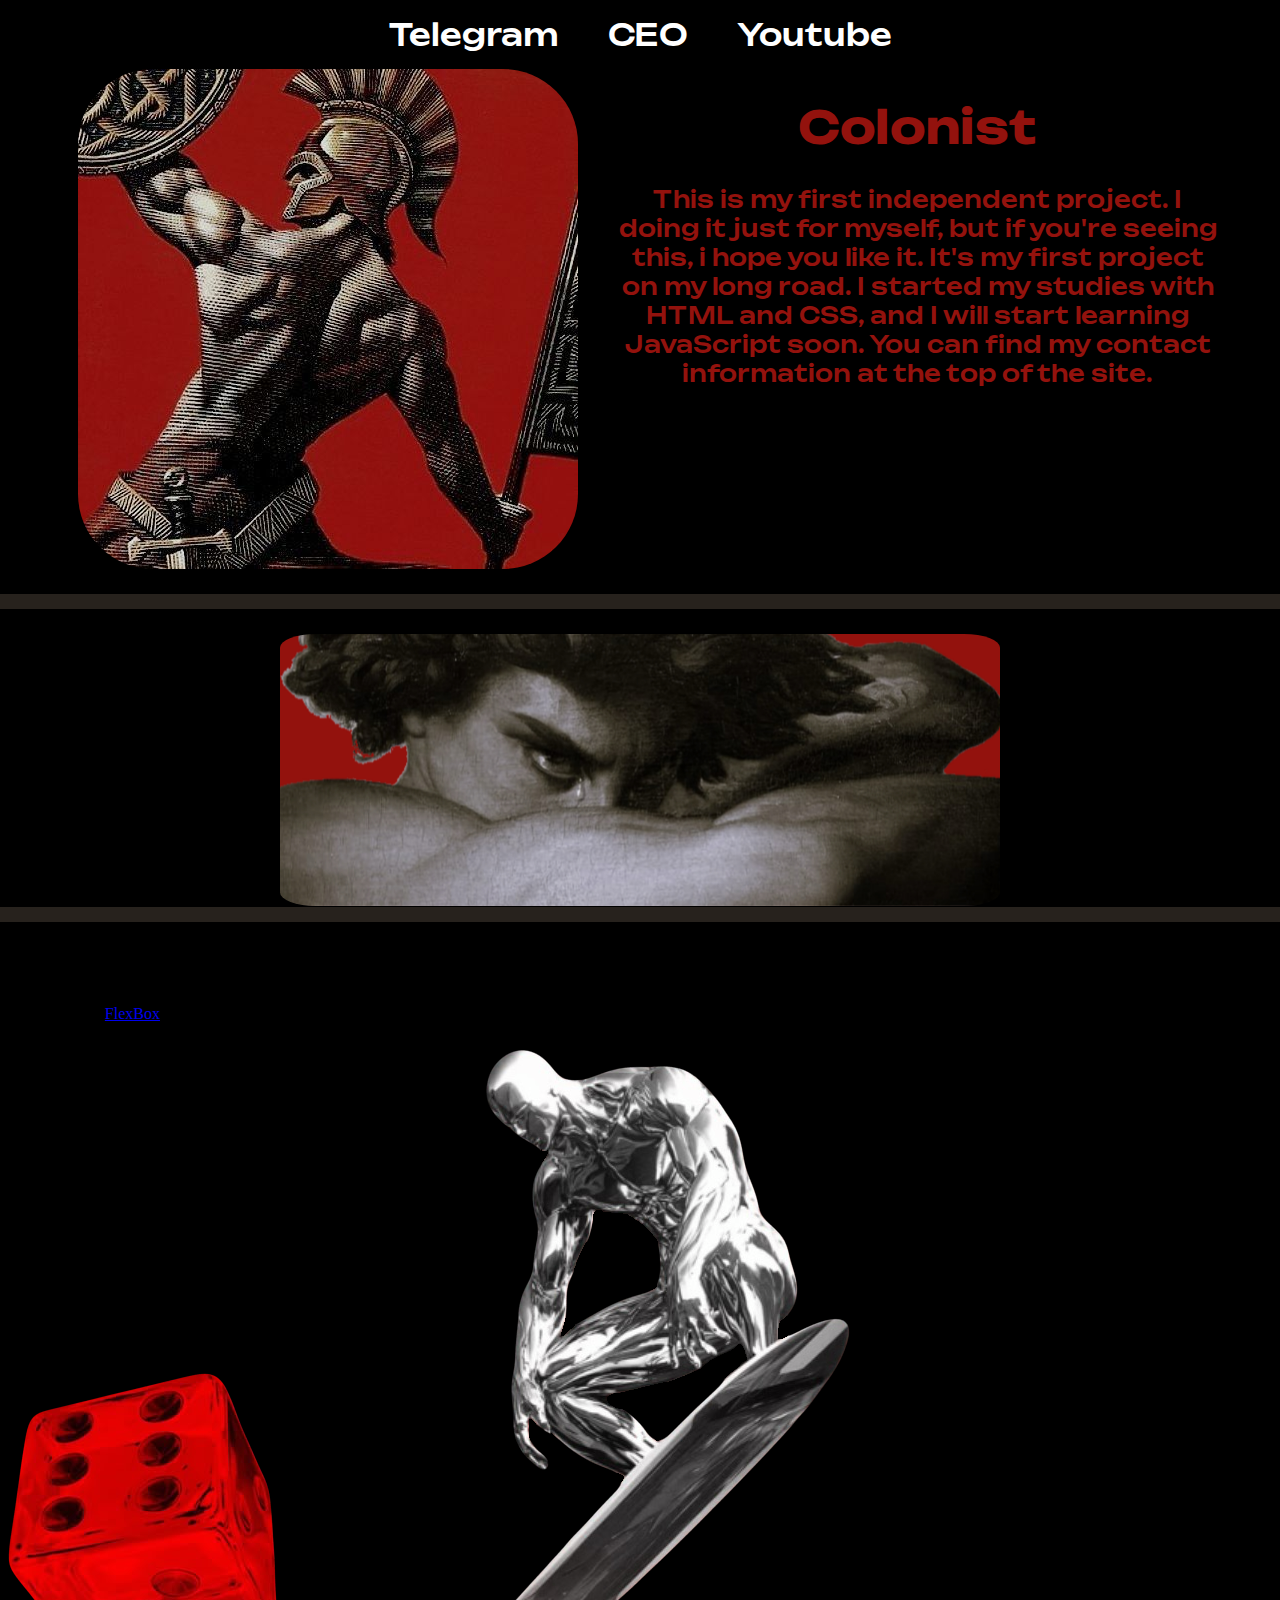
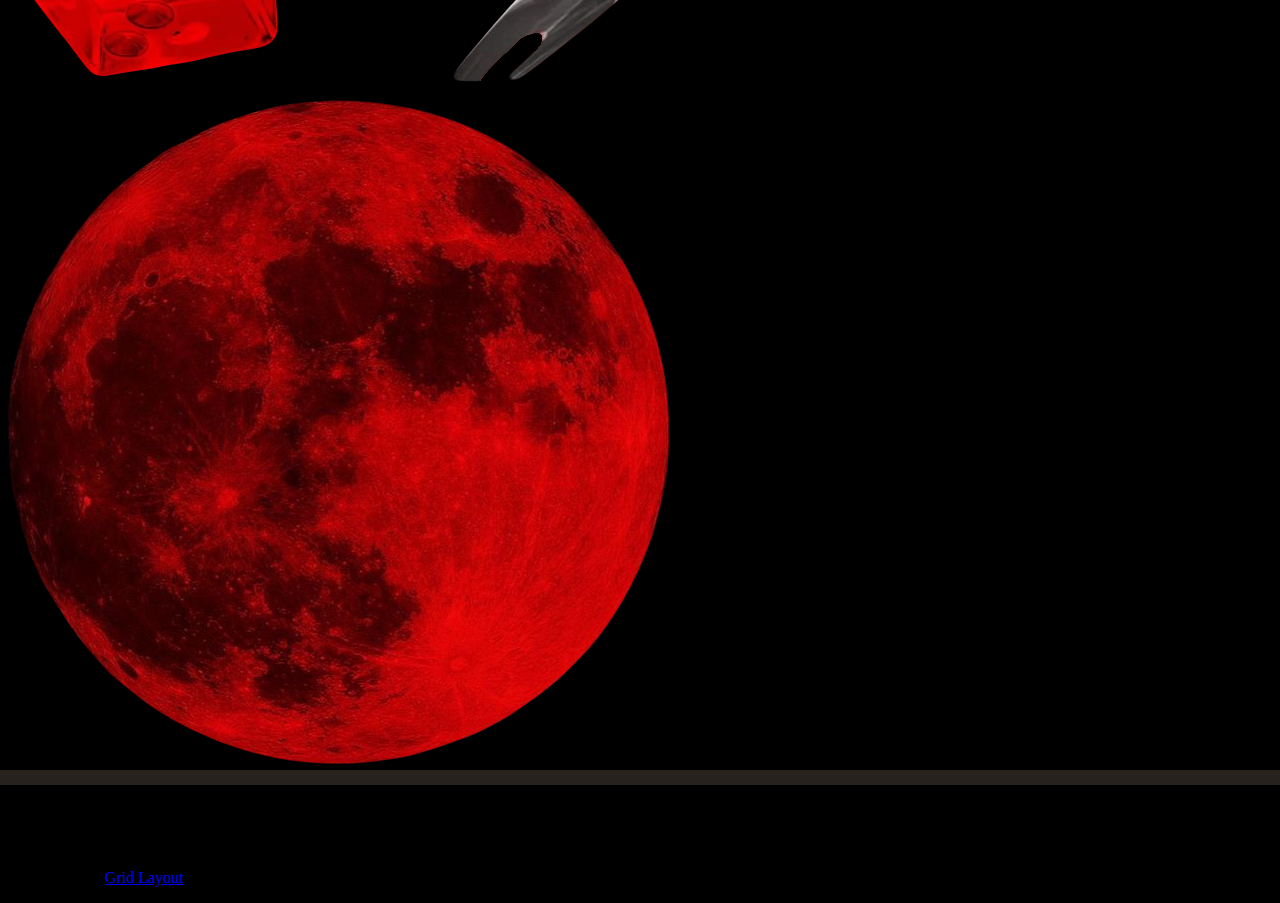
<file: index.html>
<!DOCTYPE html>
<html lang="en">
<head>
    <meta charset="UTF-8">
    <meta name="discription" content="описание">
    <title>by Colonist</title>
    <link rel="stylesheet" href="css/style.css">
</head>
<body>
    <header>
        <ul class="head_ul">
            <li><a class="links" href="#">Telegram</a></li>
            <li><a class="links" href="#">CEO</a></li>
            <li><a class="links" href="#">Youtube</a></li>
        </ul>
    </header>
    <main>
        <section class="sec_about_me">
            <img src="/img/greek.jpg" alt="Изображение грузится">
            <div class="div_sam">
                <h1 class="my_name">Colonist</h1>
                <p class="abt_me">This is my first independent project. I doing it just for myself, but if you're seeing this, i hope you like it. It's my first project on my long road. I started my studies with <span class="white_text">HTML</span> and <span class="white_text">CSS</span>, and I will start learning JavaScript soon. You can find my contact information at the top of the site.</p>                             
            </div>
        </section>
        <div class="red_line"></div>
        <section class="sec_about_work">
            <div class="saw_card">
                <div class="img_box">
                    <img src="/img/fallen_angel.jpg">
                </div>
                <div class="content">
                    <h2>The Fallen Angel</h2>
                    <p>"The Fallen Angel" is a painting by French artist Alexandre Cabanel, painted in 1847. The painting depicts the Devil after falling from heaven. The angel, who was driven out of heaven by God, is depicted annoyed, with his arms crossed and a tear visible in the corner of his eye. He lies on the ground, naked, while other angels fly in the sky above him to show the glory of God.</p>
                </div>
            </div>
        </section>
        <div class="red_line"></div>
         <section class="flexbox">
            <div class="fb_text">
            <h1>FlexBox</h1>
            <p>I can work with <a href="https://en.wikipedia.org/wiki/CSS_Flexible_Box_Layout">FlexBox</a>, it's one of my <span class="white_text">skills</span>.</p>
            </div>
            <div class="fb_box">
                <img class="cube" src="/img/cube.png" alt="">
                <img class="surfer" src="/img/surfer.png" alt="">
                <img class="moon" src="/img/moob.png" alt="">
            </div>
        </section>
        <div class="red_line"></div>
        <secton class="grid">
            <div class="grid_box">
                <div class="red"></div>
                <div class="red1"></div>
                <div class="red2"></div>
                <div class="red3"></div>
                <div class="red4"></div>
                <div class="red5"></div>
                <div class="red6"></div>
                <div class="red7"></div>
                <div class="red8"></div>
                <div class="red9"></div>
                <div class="red10"></div>
                <div class="white"></div>
                <div class="white1"></div>
                <div class="white2"></div>
                <div class="white3"></div>
                <div class="white4"></div>
                <div class="white5"></div>
                <div class="white6"></div>
                <div class="white7"></div>
                <div class="white8"></div>
                <div class="white9"></div>
            </div>
            <div class="grid_text">
                <h1>Grid</h1>
                <p>I can work with <a href="https://en.wikipedia.org/wiki/CSS_grid_layout">Grid Layout</a> too. </p>
            </div>
        </secton>
        <section class="sectoin_road_map"> 
            <div class="div_srp"></div>
        </section>
    </main>
    <footer>
        <nav></nav>
    </footer>
</body>
</html>
</file>
<file: css/style.css>
body {
    margin: 0;
    background-color: black;
}

@font-face {
    font-family: 'name_about_font' ;
    src: url("../font/Bounded/Bounded-Variable.woff2");
    font-weight: 100 900;  
    font-style: normal italic;
}

.head_ul {
    display: flex;
    justify-content: center;
    padding-left:0px;
    list-style: none;
}

.head_ul li {
    margin-right: 50px;
}

.links {
    text-decoration: none;
    color: white;
    font-size: 30px;
    font-family:'name_about_font';
    font-weight: 500;
}

.links:hover {
color: rgb(147, 18, 13);
}

.head_ul li:last-child {
    margin-right: 0;
}

.sec_about_me {
    display: flex;
    justify-content: center;
    margin-bottom: 25px;
}

.sec_about_me img {
    width: 500px;
    object-fit: cover;
    border-radius: 15%;
    margin-left: 15px;
    margin-right: 40px;
}

.my_name {
    text-align: center;
    color:rgb(147, 18, 13);
    font-size: 45px;
    font-family:'name_about_font';
    font-weight: 700;
}

.div_sam {
    width: 600px;
}

.abt_me {
    color:rgb(147, 18, 13);
    text-align: center;
    font-size: 23px;
    font-family:'name_about_font';
    font-weight: 500;
}

.red_line {
    width: 100%;
    height: 15px;
    background-color:rgb(39,34,29);
    margin-bottom: 25px;
}

.sec_about_work {
    background-color: black;
    display: flex;
    justify-content: center;
}

.saw_card {
    width: 720px;
    height: 273px;
    border-radius: 5%;
    position: relative;
    cursor: pointer;

}

.saw_card .img_box {
    border-radius: inherit;
    width: 100%;
    height: 100%;
}

.saw_card .img_box img {
    width: 100%;
    height: auto;
    border-radius: inherit;
    object-fit: cover;
    object-position: 50% 90%;
    transition: 0.5s ease-in-out;
}

.saw_card::after {
    content:"";
    position: absolute;
    inset: 0;
    border: 2px solid white;
    border-radius: inherit;
    opacity: 0;
    transition: 0.4s ease-in-out;
}

.saw_card:hover img {
    filter: brightness(0.4) grayscale(1);
}

.saw_card:hover::after {
    opacity: 1;
    inset: 20px;
}

.saw_card .content {
    width: 80%;
    position: absolute;
    top: 50%;
    left: 50%;
    transform: translate(-50%, -50%);
    text-align: center;
    opacity: 0;
    transition: opacity 0.4s ease-in-out, transform 0.4s ease-in-out 0.2s ;
} 

.saw_card:hover .content {
    opacity: 1;
    transform: translate(-50%, -50%);
}

.saw_card .content h2 {
    color: rgb(147, 18, 13);
    font-family: name_about_font;
}

.saw_card .content p {
    color: rgb(147, 18, 13);
    font-family: name_about_font;
    font-weight: 400;
}
</file>
